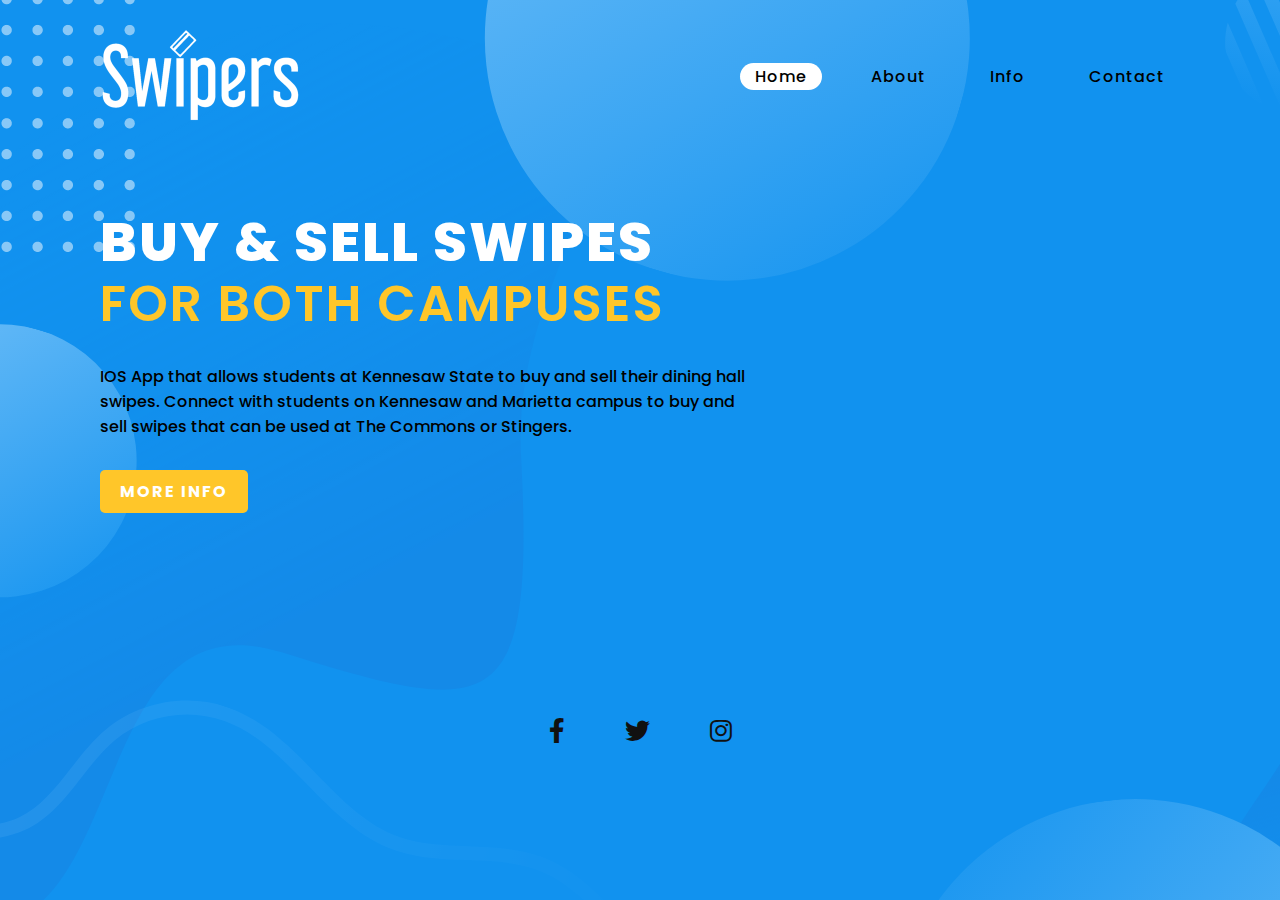
<file: index.html>
<!DOCTYPE html>
<html>
  <head>
    <title>Swipers</title>
    <link rel="stylesheet" href="style.css">
    <link rel="stylesheet" href="https://cdnjs.cloudflare.com/ajax/libs/font-awesome/6.0.0/css/all.min.css">
    <link rel="stylesheet" href="https://fonts.googleapis.com/css?family=Open+Sans:300i,400">
  </head>
<body>
  <section>
    <input type="checkbox" id="check">
    <header>
      <img src="images/swipersLogo.png" class="logo">
      <div class="navigation">
        <a class="active">Home</a>
        <a href="about.html">About</a>
        <a href="info.html">Info</a>
        <a href="contact.html">Contact</a>
      </div>
      <label for="check">
        <i class="fas fa-bars menu-btn"></i>
        <i class="fas fa-times close-btn"></i>
      </label>
    </header>
    <div id="container">
      <div class="content">
        <div class="info">
          <h2>Buy & Sell swipes<br><span>For both campuses</span></h2>
          <p>IOS App that allows students at Kennesaw State to buy and sell their dining hall swipes. Connect with students on Kennesaw and Marietta campus to buy and sell swipes that can be used at The Commons or Stingers.</p>
          <a href="info.html" class="info-btn">More Info</a>
        </div>
      </div>
        </div>
        <div class="media-icons">
        <a href="#"><i class="fa-brands fa-facebook-f"></i></a>
        <a href="#"><i class="fa-brands fa-twitter"></i></a>
        <a href="https://www.instagram.com/swipersksu/"><i class="fa-brands fa-instagram"></i></a>
      </div>
  </section>

</body>
</html>
</file>
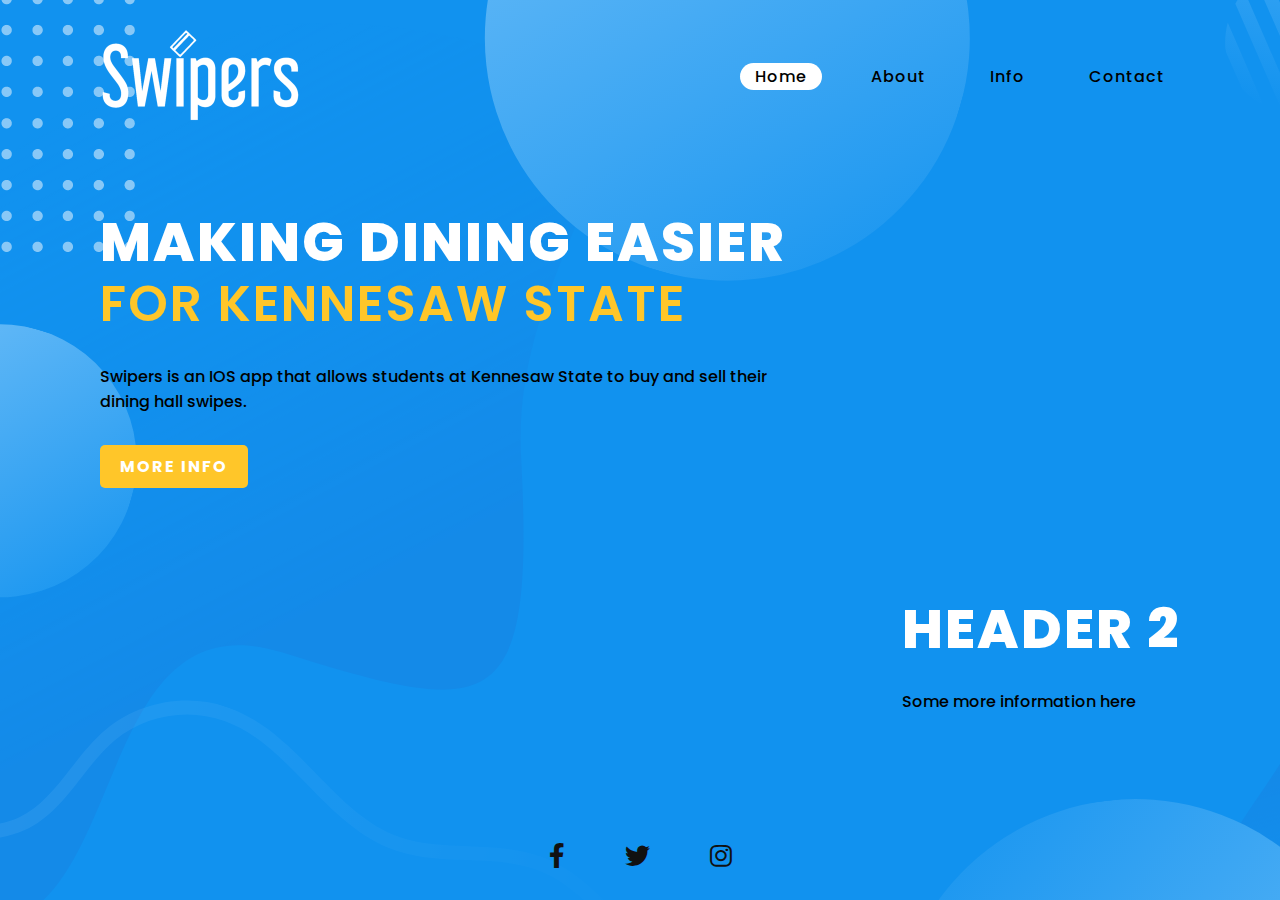
<file: html/index.html>
<!DOCTYPE html>
<html>
  <head>
    <title>Swipers</title>
    <link rel="stylesheet" href="../css/style.css">
    <link rel="stylesheet" href="https://cdnjs.cloudflare.com/ajax/libs/font-awesome/6.0.0/css/all.min.css">
  </head>
<body>
  <section>
    <input type="checkbox" id="check">
    <header>
      <img src="../images/swipersLogo.png" class="logo">
      <div class="navigation">
        <a class="active">Home</a>
        <a href="about.html">About</a>
        <a href="info.html">Info</a>
        <a href="contact.html">Contact</a>
      </div>
      <label for="check">
        <i class="fas fa-bars menu-btn"></i>
        <i class="fas fa-times close-btn"></i>
      </label>
    </header>
    <div id="container">
      <div class="content">
        <div class="info">
          <h2>Making dining easier<br><span>For Kennesaw State</span></h2>
          <p>Swipers is an IOS app that allows students at Kennesaw State to buy and sell their dining hall swipes.</p>
          <a href="info.html" class="info-btn">More Info</a>
        </div>
      </div>

      <div class="content" style="float: right">
        <div class="info">
          <h2>Header 2<br></h2>
          <p>Some more information here</p>
        </div>
      </div>

        </div>
        <div class="media-icons">
        <a href="#"><i class="fa-brands fa-facebook-f"></i></a>
        <a href="https://twitter.com/SwipersKSU"><i class="fa-brands fa-twitter"></i></a>
        <a href="https://www.instagram.com/swipersksu/"><i class="fa-brands fa-instagram"></i></a>
      </div>
  </section>

</body>
</html>
</file>
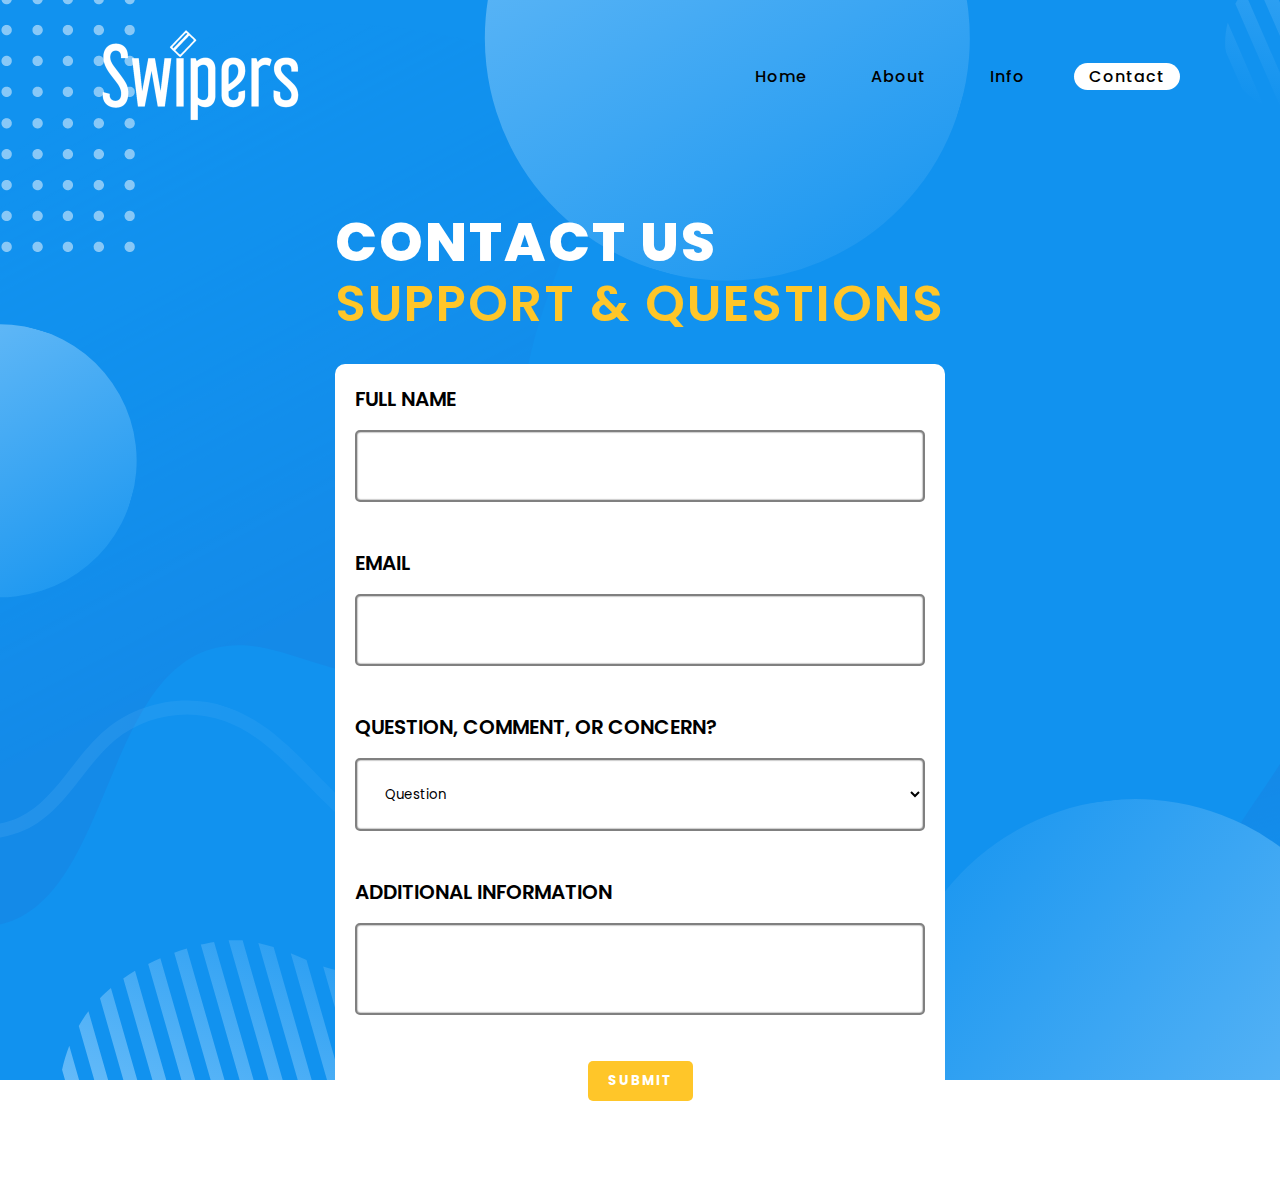
<file: contact.html>
<!DOCTYPE html>
<html>
  <head>
    <title>Swipers</title>
    <link rel="stylesheet" href="style.css">
    <link rel="stylesheet" href="https://cdnjs.cloudflare.com/ajax/libs/font-awesome/6.0.0/css/all.min.css">
  </head>

<body>
  <section>
    <input type="checkbox" id="check">
    <header>
      <img src="images/swipersLogo.png" class="logo">
      <div class="navigation">
        <a href="index.html">Home</a>
        <a href="about.html">About</a>
        <a href="info.html">Info</a>
        <a class="active">Contact</a>
      </div>
      <label for="check">
        <i class="fas fa-bars menu-btn"></i>
        <i class="fas fa-times close-btn"></i>
      </label>
    </header>
    <div class="content" style="position: relative; margin-left: auto; margin-right: auto">
      <div class="info">
          <h2>Contact Us<br><span>Support & Questions</span></h2>

          <form action="https://formspree.io/f/moqrlnaq" method="POST" class="contact-form" id="my-form">

            <label for="fullName" class="disabled">Full Name</label>
            <input type="text" class="form-control" id="fullName" name="fullName" required>

            <label for="email" class="disabled">Email</label>
            <input type="email" class="form-control" id="email" name="email" required>

            <label for="dropdown" class="disabled">Question, comment, or concern?</label>
            <select name="options" id="options">
              <option value="question">Question</option>
              <option value="comment">Comment</option>
              <option value="concern">Concern</option>
            </select>

            <label for="message" class="disabled">Additional Information</label>
            <textarea name="Message" class="form-control" id="message" style="resize: none" required></textarea>

            <button type="submit" class="submit-btn">Submit</button>
          </form>

          <script src="https://smtpjs.com/v3/smtp.js"></script>
      </div>
      <div id="status"></div>
    </div>
  </section>
  <script src="javascript/app.js"></script>
</body>
</html>
</file>
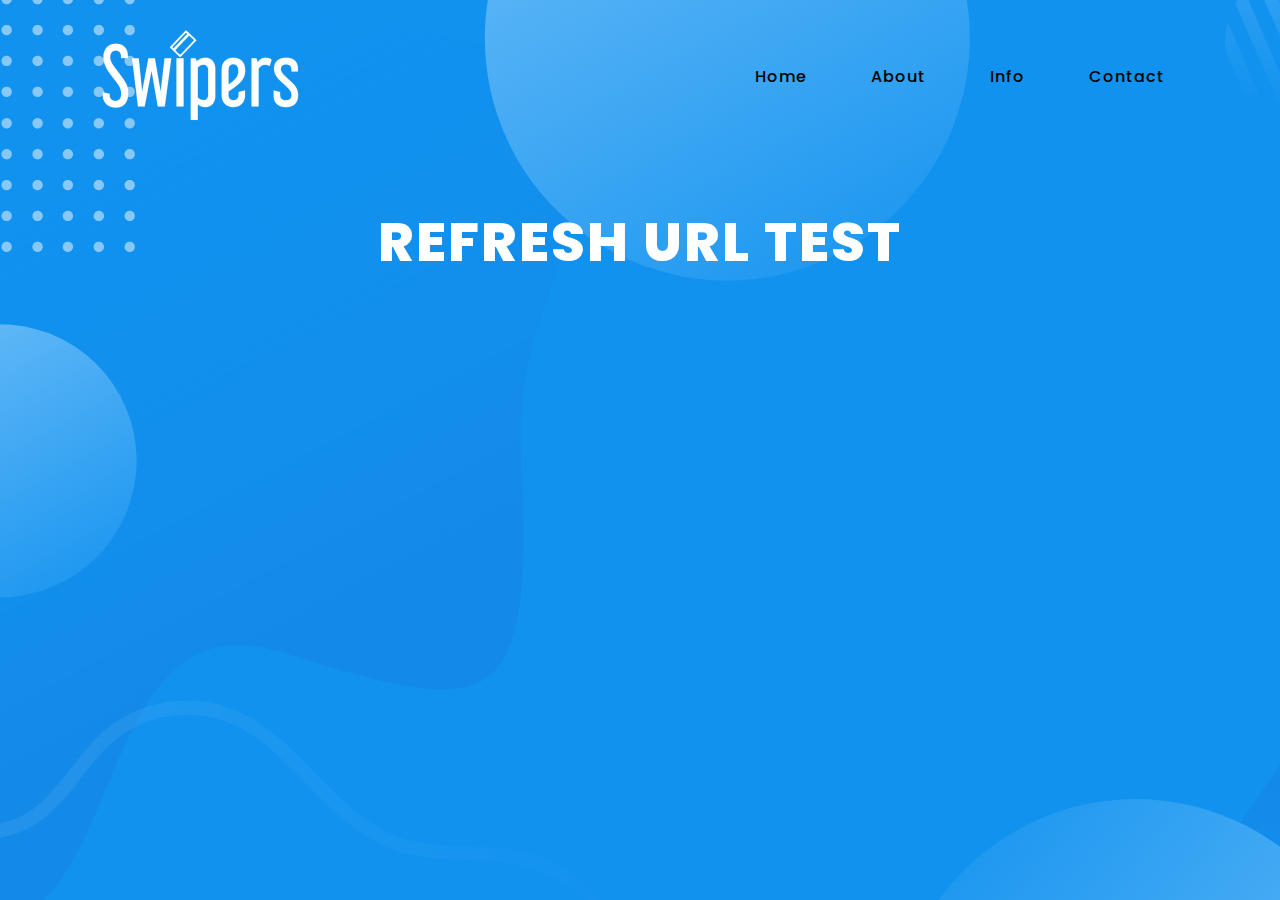
<file: html/refresh.html>
<!DOCTYPE html>
<html>
  <head>
    <title>Swipers</title>
    <link rel="stylesheet" href="../css/style.css">
    <link rel="stylesheet" href="https://cdnjs.cloudflare.com/ajax/libs/font-awesome/6.0.0/css/all.min.css">
  </head>

<body>
  <section>
    <input type="checkbox" id="check">
    <header>
      <img src="../images/swipersLogo.png" class="logo">
      <div class="navigation">
        <a href="index.html">Home</a>
        <a href="about.html">About</a>
        <a href="info.html">Info</a>
        <a href="contact.html">Contact</a>
      </div>
      <label for="check">
        <i class="fas fa-bars menu-btn"></i>
        <i class="fas fa-times close-btn"></i>
      </label>
    </header>

    <div class="content" style="position: relative; margin-left: auto; margin-right: auto">
      <div class="info">
          <h2>Refresh URL Test</h2>
      </div>
      <div id="status"></div>
    </div>

  </section>
</body>
</html>
</file>
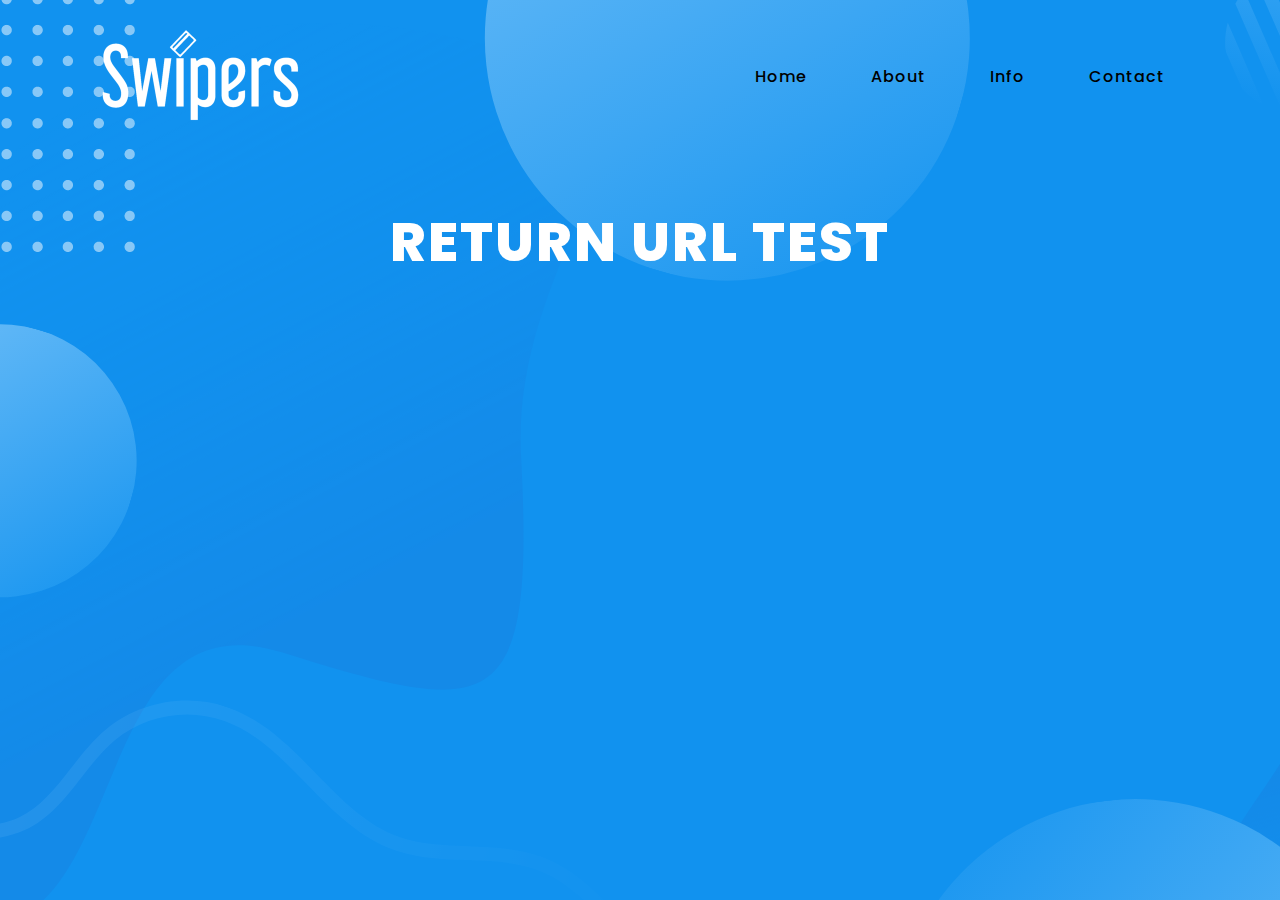
<file: html/return.html>
<!DOCTYPE html>
<html>
  <head>
    <title>Swipers</title>
    <link rel="stylesheet" href="../css/style.css">
    <link rel="stylesheet" href="https://cdnjs.cloudflare.com/ajax/libs/font-awesome/6.0.0/css/all.min.css">
  </head>

<body>
  <section>
    <input type="checkbox" id="check">
    <header>
      <img src="../images/swipersLogo.png" class="logo">
      <div class="navigation">
        <a href="index.html">Home</a>
        <a href="about.html">About</a>
        <a href="info.html">Info</a>
        <a href="contact.html">Contact</a>
      </div>
      <label for="check">
        <i class="fas fa-bars menu-btn"></i>
        <i class="fas fa-times close-btn"></i>
      </label>
    </header>

    <div class="content" style="position: relative; margin-left: auto; margin-right: auto">
      <div class="info">
          <h2>Return URL Test</h2>
      </div>
      <div id="status"></div>
    </div>

  </section>
</body>
</html>
</file>
<file: style.css>
@import url('https://fonts.googleapis.com/css2?family=Poppins:wght@300;400;500;600;700;800;900&display=swap');
@import url("https://fonts.googleapis.com/css2?family=Righteous&display=swap");
*{
  margin: 0;
  padding: 0;
  box-sizing: border-box;
  font-family: "Poppins", sans-serif;
}

section{
  position: relative;
  width: 100%;
  min-height: 100vh;
  display: flex;
  flex-direction: column;
  justify-content: flex-start;
  background-size: cover;
  background-position: center;
  background: url(images/background.png)no-repeat;
}

header{
  position: relative;
  top: 0;
  padding: 30px 100px;
  display: flex;
  justify-content: space-between;
  align-items: center;
}

header .logo{
  position: relative;
  color: #000;
  font-size: 30px;
  text-decoration: none;
  text-transform: uppercase;
  font-weight: 800;
  letter-spacing: 1px;
}

header .navigation a{
  color: #000;
  text-decoration: none;
  font-weight: 500;
  letter-spacing: 1px;
  padding: 2px 15px;
  border-radius: 20px;
  transition: 0.3s;
  transition-property: background;
}

header .navigation a:not(:last-child){
  margin-right: 30px;
}

header .navigation a:hover{
background: #fff;
}

form {
  display: flex;
  flex-direction: column;
  width: 100%;
  gap: 1rem;
  background-color: white;
  padding: 20px 20px;
  border-radius: 10px;
}

input,
select,
textarea{
  padding: 1.5rem;
  background: white;
  border: 2px solid grey;
  margin-bottom: 30px;
  border-radius: 5px;
  box-shadow: inset 0 0 1.5px #000000;
}

.container {
  position: relative;
  width: 100%;
  height: 100%;
  display: flex;
  justify-content: center;
  align-items: center;
  overflow: hidden;
}

.container img{
  position: absolute;
  width: 100%;
  height: 100%;
  top: 0;
  left: 0;
  object-fit: contain;
}

.navigation a.active {
  background-color: #fff;
}

.content{
  max-width: 650px;
  margin: 60px 100px;
}

.content .info h2{
  color: #fff;
  font-size: 55px;
  text-transform: uppercase;
  font-weight: 800;
  letter-spacing: 2px;
  line-height: 60px;
  margin-bottom: 30px;
}

.content .info h2 span{
  color: #ffc629;
  font-size: 50px;
  font-weight: 600;
}

.content .info p{
  font-size: 16px;
  font-weight: 500;
  margin-bottom: 40px;
}

.content .info-btn{
  color: #fff;
  background: #ffc629;
  text-decoration: none;
  text-transform: uppercase;
  font-weight: 700;
  letter-spacing: 2px;
  padding: 10px 20px;
  border-radius: 5px;
  transition: 0.3s;
  transition-property: background;
}

.content .submit-btn{
  color: #fff;
  background: #ffc629;
  text-decoration: none;
  text-transform: uppercase;
  font-weight: 700;
  letter-spacing: 2px;
  padding: 10px 20px;
  border-radius: 5px;
  transition: 0.3s;
  transition-property: background;
  box-shadow: none;
  border: none;
  max-width: 200px;
  margin-left: auto;
  margin-right: auto;
}

.content .info-btn:hover, .submit-btn:hover{
  background: #e9bb3f;
}

/* Form CSS */

.form-row{
  display: flex;
}

.media-icons{
  display: flex;
  justify-content: center;
  align-items: center;
  margin: auto;
}

.media-icons a{
  position: relative;
  color: #111;
  font-size: 25px;
  transition: 0.3s;
  transition-property: transform;
}

.media-icons a:not(:last-child){
  margin-right: 60px;
}

.media-icons a:hover{
  transform: scale(1.5);
}

label{
  display: none;
}

.disabled ,.disabled:hover{
  color: black;
  display: block;
  cursor: auto;
  font-weight: 600;
  text-transform: uppercase;
  font-size: 20px;
}

#check{
  z-index: 3;
  display: none;
}

#container{
}

#first{
  float: left;
}

#second{
  float: left;
}

#clear{
  clear: both;
}

#status{
  text-align: center;
  margin: auto;
  text-decoration: none;
  text-transform: uppercase;
  justify-content: center;
  display: flex;
  font-weight: 700;
  letter-spacing: 2px;
  padding: 10px 20px;
  border-radius: 10px;
}

#status.success{
  background: #5dd959;
  animation: status 4s ease forwards;
}

#status.error{
  background: #d95959;
  animation: status 4s ease forwards;
}

@keyframes status {
  0%{
    opacity: 1;
    pointer-events: all;
  }
  90%{
    opacity: 1;
    pointer-events: all;
  }
  100%{
    opacity: 0;
    pointer-events: none;
  }
}

/* Responsive Styles */

@media (max-width: 960px){
  header .navigation{
    display: none;
  }

  label{
    display: block;
    font-size: 25px;
    cursor: pointer;
    transition: 0.3s;
    transition-property: color;
  }

  label:hover{
    color: #fff;
  }

  label .close-btn{
    display: none;
  }

  #check:checked ~ header .navigation{
    z-index: 2;
    position: fixed;
    background: rgba(21, 136, 231, 0.9);
    top: 0;
    bottom: 0;
    left: 0;
    right: 0;
    display: flex;
    flex-direction: column;
    justify-content: center;
    align-items: center;
  }

  #check:checked ~ header .navigation a{
    font-weight: 700;
    margin-right: 0;
    margin-bottom: 50px;
    letter-spacing: 2px;
  }

  #check:checked ~ header label .menu-btn{
    display: none;
  }

  #check:checked ~ header label .close-btn{
    z-index: 2;
    display: block;
    position: fixed;
  }

  label .menu-btn{
    position: absolute;
  }

  header .logo{
    background: absolute;
    bottom: -6px;
  }

  .content .info h2{
    font-size: 45px;
    line-height: 50px;
  }

  @media (max-width: 560px){
    .content .info h2{
      font-size: 35px;
      line-height: 50px;
    }

  .content .info h2 span{
    font-size: 30px;
    font-weight: 600;
  }

  .content .info p{
    font-size: 14px;
  }
}
</file>
<file: css/style.css>
@import url('https://fonts.googleapis.com/css2?family=Poppins:wght@300;400;500;600;700;800;900&display=swap');
@import url("https://fonts.googleapis.com/css2?family=Righteous&display=swap");
*{
  margin: 0;
  padding: 0;
  box-sizing: border-box;
  font-family: "Poppins", sans-serif;
}

section{
  position: relative;
  width: 100%;
  min-height: 100vh;
  display: flex;
  flex-direction: column;
  justify-content: flex-start;
  background-size: cover;
  background-position: center;
  background: url(../images/background.png)no-repeat;
  background-attachment: fixed;
}

header{
  position: relative;
  top: 0;
  padding: 30px 100px;
  display: flex;
  justify-content: space-between;
  align-items: center;
}

header .logo{
  position: relative;
  color: #000;
  font-size: 30px;
  text-decoration: none;
  text-transform: uppercase;
  font-weight: 800;
  letter-spacing: 1px;
}

header .navigation a{
  color: #000;
  text-decoration: none;
  font-weight: 500;
  letter-spacing: 1px;
  padding: 2px 15px;
  border-radius: 20px;
  transition: 0.3s;
  transition-property: background;
}

header .navigation a:not(:last-child){
  margin-right: 30px;
}

header .navigation a:hover{
background: #fff;
}

form {
  display: flex;
  flex-direction: column;
  width: 100%;
  gap: 1rem;
  background-color: white;
  padding: 20px 20px;
  border-radius: 10px;
}

input,
select,
textarea{
  padding: 1.5rem;
  background: white;
  border: 2px solid grey;
  margin-bottom: 30px;
  border-radius: 5px;
  box-shadow: inset 0 0 1.5px #000000;
}

.container {
  position: relative;
  width: 100%;
  height: 100%;
  display: flex;
  justify-content: center;
  align-items: center;
  overflow: hidden;
}

.container img{
  position: absolute;
  width: 100%;
  height: 100%;
  top: 0;
  left: 0;
  object-fit: contain;
}

.navigation a.active {
  background-color: #fff;
}

.content{
  max-width: 700px;
  margin: 60px 100px;
}

.content .info h2{
  color: #fff;
  font-size: 55px;
  text-transform: uppercase;
  font-weight: 800;
  letter-spacing: 2px;
  line-height: 60px;
  margin-bottom: 30px;
}

.content .info h2 span{
  color: #ffc629;
  font-size: 50px;
  font-weight: 600;
}

.content .info p{
  font-size: 16px;
  font-weight: 500;
  margin-bottom: 40px;
}

.content .info-btn{
  color: #fff;
  background: #ffc629;
  text-decoration: none;
  text-transform: uppercase;
  font-weight: 700;
  letter-spacing: 2px;
  padding: 10px 20px;
  border-radius: 5px;
  transition: 0.3s;
  transition-property: background;
}

.content .submit-btn{
  color: #fff;
  background: #ffc629;
  text-decoration: none;
  text-transform: uppercase;
  font-weight: 700;
  letter-spacing: 2px;
  padding: 10px 20px;
  border-radius: 5px;
  transition: 0.3s;
  transition-property: background;
  box-shadow: none;
  border: none;
  max-width: 200px;
  margin-left: auto;
  margin-right: auto;
}

.content .info-btn:hover, .submit-btn:hover{
  background: #e9bb3f;
}

/* Form CSS */

.form-row{
  display: flex;
}

.media-icons{
  display: flex;
  justify-content: center;
  align-items: center;
  margin: auto;
}

.media-icons a{
  position: relative;
  color: #111;
  font-size: 25px;
  transition: 0.3s;
  transition-property: transform;
}

.media-icons a:not(:last-child){
  margin-right: 60px;
}

.media-icons a:hover{
  transform: scale(1.5);
}

label{
  display: none;
}

.disabled ,.disabled:hover{
  color: black;
  display: block;
  cursor: auto;
  font-weight: 600;
  text-transform: uppercase;
  font-size: 20px;
}

#check{
  z-index: 3;
  display: none;
}

#container{
}

#first{
  float: left;
}

#second{
  float: left;
}

#clear{
  clear: both;
}

#status{
  text-align: center;
  margin: auto;
  text-decoration: none;
  text-transform: uppercase;
  justify-content: center;
  display: flex;
  font-weight: 700;
  letter-spacing: 2px;
  padding: 10px 20px;
  border-radius: 10px;
}

#status.success{
  background: #5dd959;
  animation: status 4s ease forwards;
}

#status.error{
  background: #d95959;
  animation: status 4s ease forwards;
}

@keyframes status {
  0%{
    opacity: 1;
    pointer-events: all;
  }
  90%{
    opacity: 1;
    pointer-events: all;
  }
  100%{
    opacity: 0;
    pointer-events: none;
  }
}

/* Responsive Styles */

@media (max-width: 960px){
  header .navigation{
    display: none;
  }

  label{
    display: block;
    font-size: 25px;
    cursor: pointer;
    transition: 0.3s;
    transition-property: color;
  }

  label:hover{
    color: #fff;
  }

  label .close-btn{
    display: none;
  }

  #check:checked ~ header .navigation{
    z-index: 2;
    position: fixed;
    background: rgba(21, 136, 231, 0.9);
    top: 0;
    bottom: 0;
    left: 0;
    right: 0;
    display: flex;
    flex-direction: column;
    justify-content: center;
    align-items: center;
  }

  #check:checked ~ header .navigation a{
    font-weight: 700;
    margin-right: 0;
    margin-bottom: 50px;
    letter-spacing: 2px;
  }

  #check:checked ~ header label .menu-btn{
    display: none;
  }

  #check:checked ~ header label .close-btn{
    z-index: 2;
    display: block;
    position: fixed;
  }

  label .menu-btn{
    position: absolute;
  }

  header .logo{
    background: absolute;
    bottom: -6px;
  }

  .content .info h2{
    font-size: 45px;
    line-height: 50px;
  }

  @media (max-width: 560px){
    .content .info h2{
      font-size: 35px;
      line-height: 50px;
    }

  .content .info h2 span{
    font-size: 30px;
    font-weight: 600;
  }

  .content .info p{
    font-size: 14px;
  }
}
</file>
